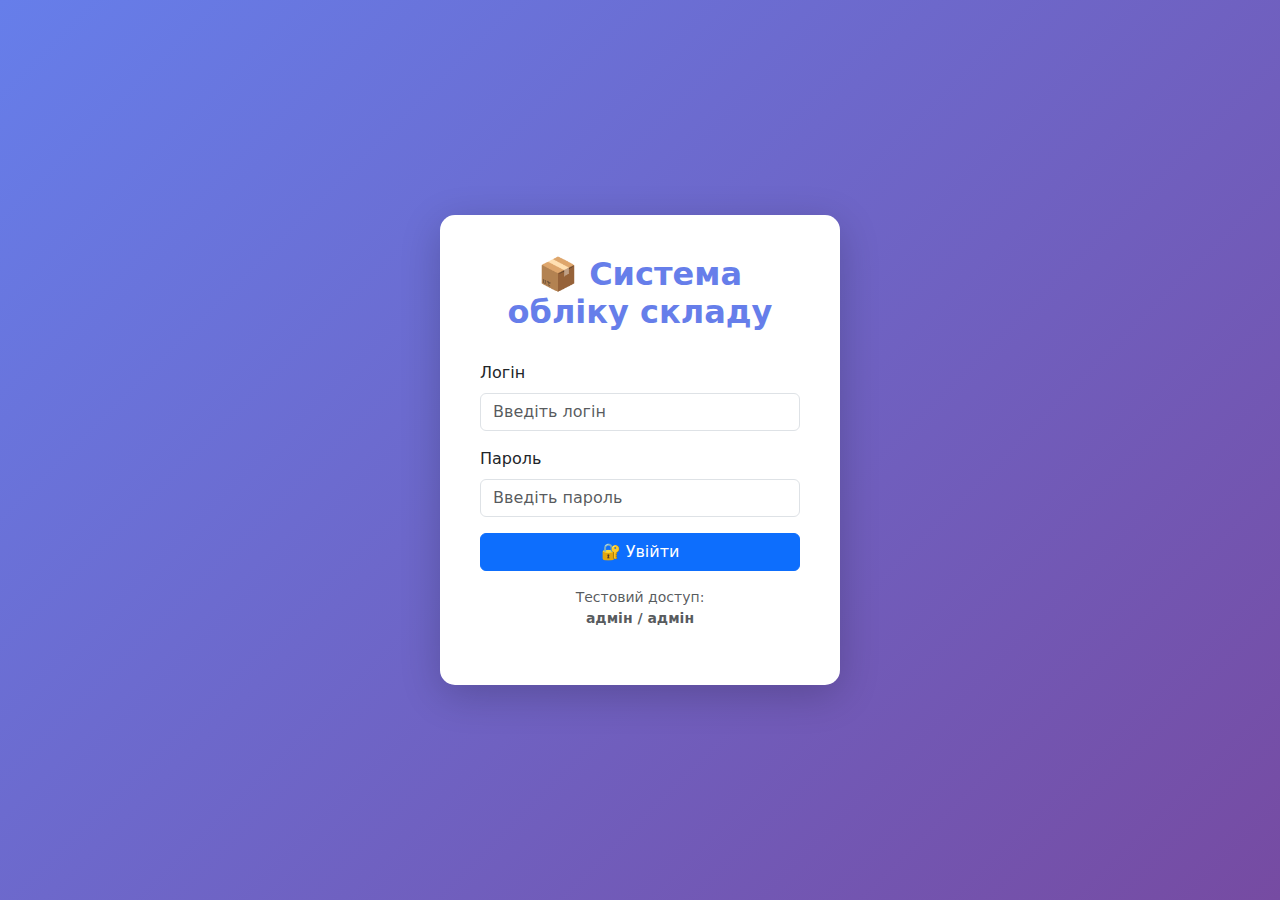
<file: templates/login.html>
<!DOCTYPE html>
<html lang="uk">
<head>
  <meta charset="UTF-8">
  <title>Вхід - Склад</title>
  <link href="https://cdn.jsdelivr.net/npm/bootstrap@5.3.3/dist/css/bootstrap.min.css" rel="stylesheet">
  <style>
    body {
      background: linear-gradient(135deg, #667eea 0%, #764ba2 100%);
      min-height: 100vh;
      display: flex;
      align-items: center;
      justify-content: center;
    }
    .login-card {
      background: white;
      border-radius: 15px;
      box-shadow: 0 10px 40px rgba(0,0,0,0.2);
      padding: 40px;
      max-width: 400px;
      width: 100%;
    }
    .login-title {
      text-align: center;
      margin-bottom: 30px;
      color: #667eea;
      font-weight: bold;
    }
  </style>
</head>
<body>

  <div class="login-card">
    <h2 class="login-title">📦 Система обліку складу</h2>
    
    <div id="errorMsg" class="alert alert-danger d-none" role="alert">
      ❌ Невірний логін або пароль!
    </div>
    
    <form id="loginForm">
      <div class="mb-3">
        <label class="form-label">Логін</label>
        <input type="text" id="username" class="form-control" placeholder="Введіть логін" required>
      </div>
      
      <div class="mb-3">
        <label class="form-label">Пароль</label>
        <input type="password" id="password" class="form-control" placeholder="Введіть пароль" required>
      </div>
      
      <button type="submit" class="btn btn-primary w-100">🔐 Увійти</button>
    </form>
    
    <div class="text-center mt-3 text-muted small">
      <p>Тестовий доступ: <br><strong>адмін / адмін</strong></p>
    </div>
  </div>

  <script>
    document.getElementById('loginForm').addEventListener('submit', async function(e) {
      e.preventDefault();
      
      const username = document.getElementById('username').value;
      const password = document.getElementById('password').value;
      
      try {
        const res = await fetch('/login', {
          method: 'POST',
          headers: { 'Content-Type': 'application/json' },
          body: JSON.stringify({ username, password })
        });
        
        const data = await res.json();
        
        if (res.ok) {
          window.location.href = '/';
        } else {
          document.getElementById('errorMsg').classList.remove('d-none');
        }
      } catch (error) {
        console.error('Помилка входу:', error);
        alert('Помилка з\'єднання з сервером!');
      }
    });
  </script>

</body>
</html>
</file>
